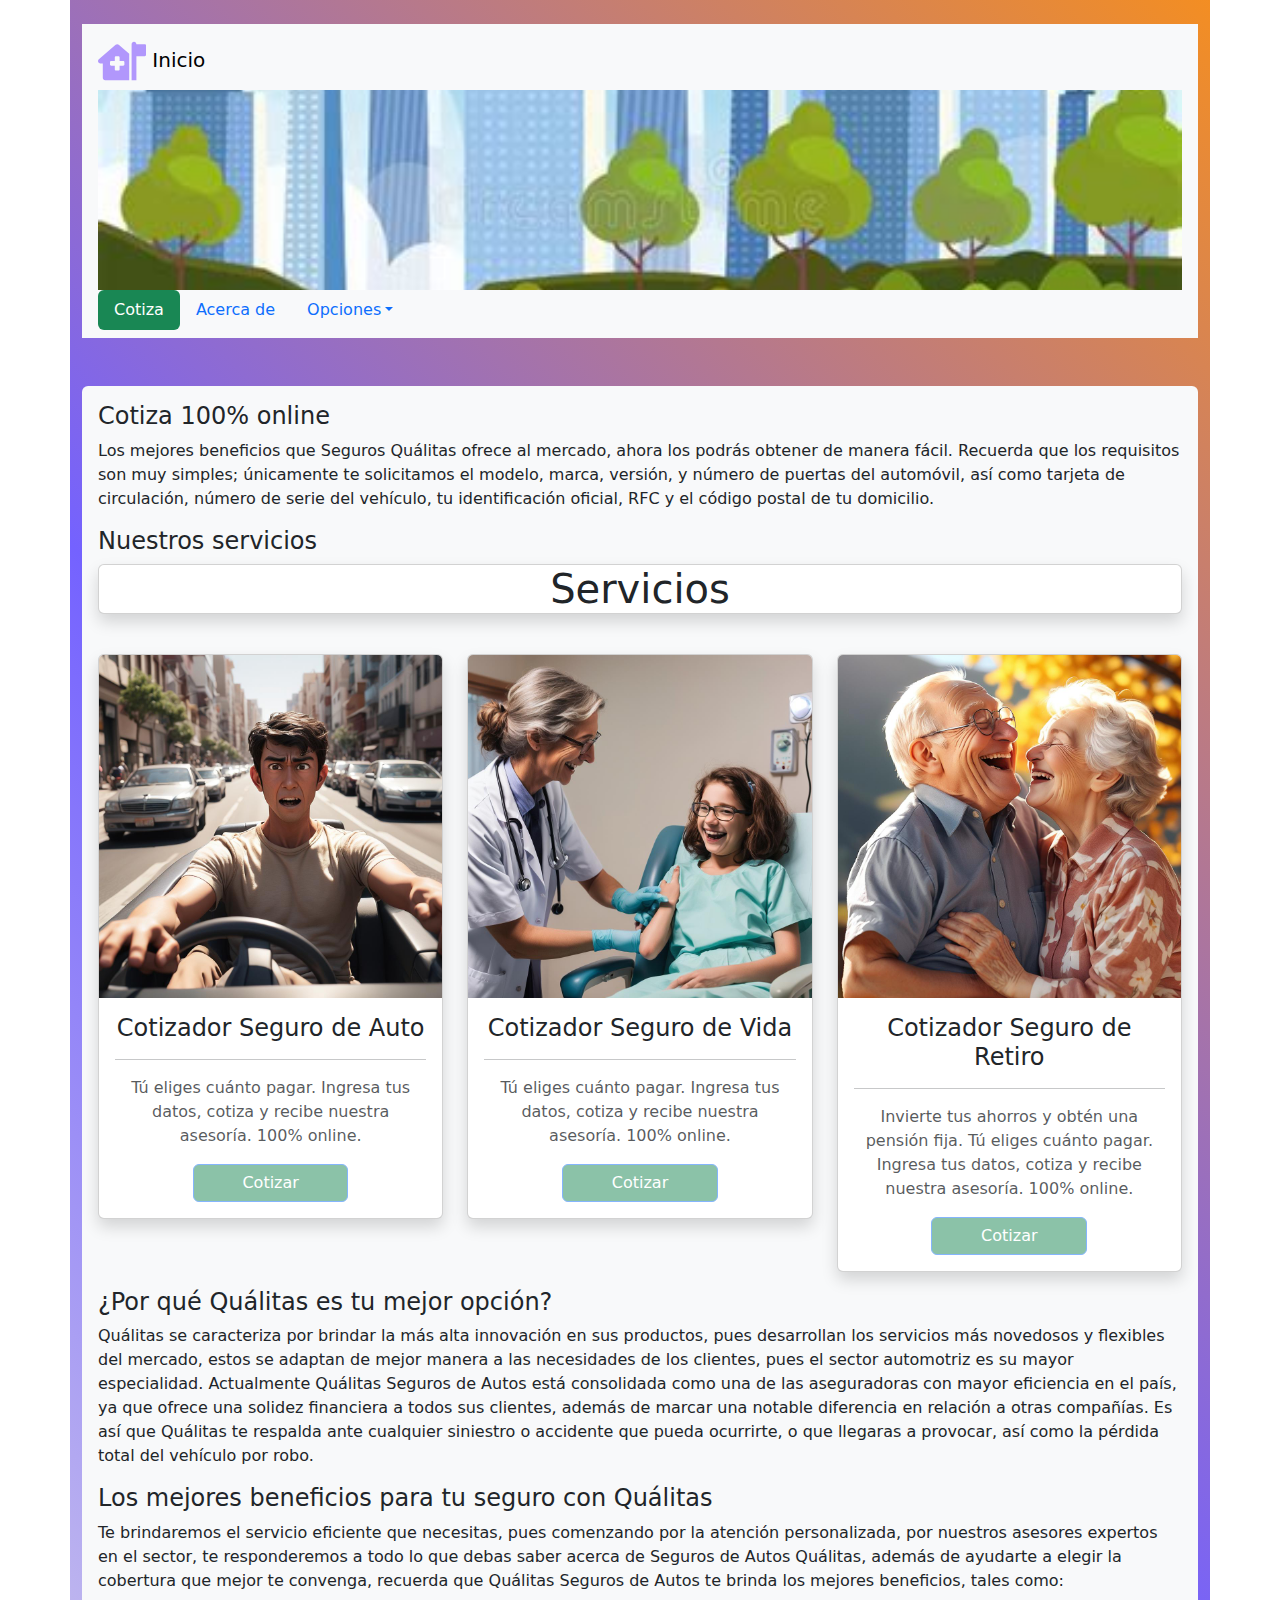
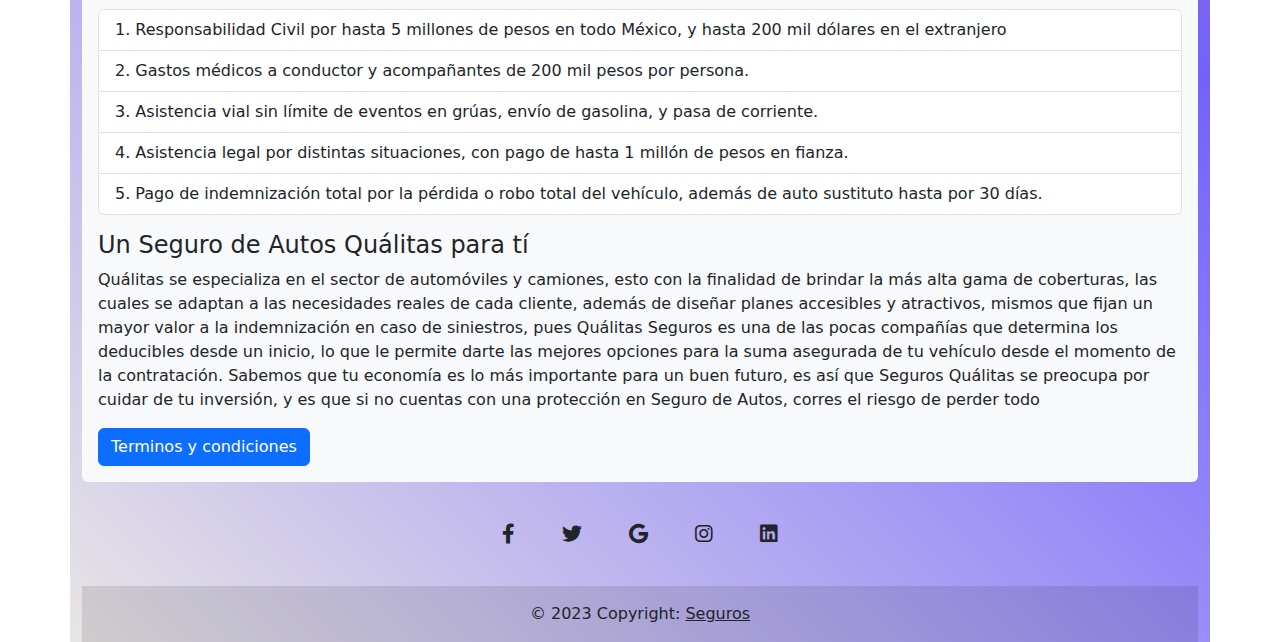
<file: index.html>
<!doctype html>
<html lang="en">
  <head>
    <meta charset="utf-8">
    <meta name="viewport" content="width=device-width, initial-scale=1">
    <title>Cotizador demo</title>
    <link rel="stylesheet" href="https://cdnjs.cloudflare.com/ajax/libs/font-awesome/6.0.0/css/all.min.css">
  
    <link href="https://cdn.jsdelivr.net/npm/bootstrap@5.3.3/dist/css/bootstrap.min.css" rel="stylesheet" integrity="sha384-QWTKZyjpPEjISv5WaRU9OFeRpok6YctnYmDr5pNlyT2bRjXh0JMhjY6hW+ALEwIH" crossorigin="anonymous">
<link rel="stylesheet" href="css/style.css">  
</head>
  <body>
<div class="container">
  <br>
  <i src="img/house-medical-flag-solid.svg"  style="color: #B197FC;"></i>

<nav id="navbar-example2"  class="navbar bg-body-tertiary px-3 mb-4">
    <a class="navbar-brand" href="#"><img src="img/house-medical-flag-solid.svg" style="height: 48px; width: 48px;" class="card-img-top" alt="Logo">
        Inicio</a>
        <img src="img/banner1.png"  class="fondonav">
    <ul class="nav nav-pills">
      <li class="nav-item">
        <a class="nav-link bg-success" href="#scrollspyHeading1">Cotiza</a>
      </li>
      <li class="nav-item">
        <a class="nav-link" href="#scrollspyHeading5">Acerca de</a>
      </li>
      <li class="nav-item dropdown">
        <a class="nav-link dropdown-toggle" data-bs-toggle="dropdown" href="#" role="button" aria-expanded="false">Opciones</a>
        <ul class="dropdown-menu">
          <li><a class="dropdown-item" href="#scrollspyHeading4">Beneficios</a></li>
          <li><a class="dropdown-item" href="#scrollspyHeading3">Por que nostros</a></li>
          <li><hr class="dropdown-divider"></li>
          <li><a class="dropdown-item" href="#scrollspyHeading5">Un seguro de Auto</a></li>
        </ul>
      </li>
    </ul>
  </nav>

  <div class="b-example-divider"></div>
  <br>
    <div class="">
      <div data-bs-spy="scroll" data-bs-target="#navbar-example2" data-bs-root-margin="0px 0px -40%" data-bs-smooth-scroll="true" class="scrollspy-example bg-body-tertiary p-3 rounded-2" tabindex="0">
        <h4 id="scrollspyHeading1">Cotiza 100% online</h4>
        <p>Los mejores beneficios que Seguros Quálitas ofrece al mercado, ahora los podrás obtener de manera fácil. Recuerda que los requisitos son muy simples; únicamente te solicitamos el modelo, marca, versión, y número de puertas del automóvil, así como tarjeta de circulación, número de serie del vehículo, tu identificación oficial, RFC y el código postal de tu domicilio.</p>
        <h4 id="scrollspyHeading2">Nuestros servicios</h4>
            <!--container-->
    <div class="text-center mt-1">
        <h3 class="display-6 text-dark card shadow">Servicios</h3>
        <div class="row mt-4">
            <div class="col-sm-12 col-md-4 col-lg-4 py-3">
                <div class="card shadow">
                <img src="img/drive.jpg" class="card-img-top" alt="Servicio 1">
                <div class="card-body">
                    <h4>Cotizador Seguro de Auto</h4>
                    <hr>
                    <p class="text-muted"> Tú eliges cuánto pagar. Ingresa tus datos, cotiza y recibe nuestra asesoría. 100% online.</p>
                 
                    <a href="cotizador.html" class="btn btn-primary  placeholder col-6 text-bg-success" aria-disabled="true">Cotizar</a>
                </div>
                
            </div>
            </div>


            <div class="col-sm-12 col-md-4 col-lg-4 py-3">
              <div class="card shadow">
                <img src="img/vida.jpg" class="card-img-top" alt="Servicio 1">
                    <div class="card-body">
                <h4>Cotizador Seguro de Vida</h4>
                <hr>
                        <p class="text-muted"> Tú eliges cuánto pagar. Ingresa tus datos, cotiza y recibe nuestra asesoría. 100% online.</p>
                <a href="cotizador.html" class="btn btn-primary  placeholder col-6 text-bg-success" aria-disabled="true">Cotizar</a>
                    </div>    
                </div>
            </div>


            <div class="col-sm-12 col-md-4 col-lg-4 py-3">
                <div class="card shadow">
            <img src="img/vejez.jpg" class="card-img-top" alt="Servicio 1">
                <div class="card-body">
                    <h4>Cotizador Seguro de Retiro</h4>
                    <hr>
                    <p class="text-muted">Invierte tus ahorros y obtén una pensión fija.
                    Tú eliges cuánto pagar. Ingresa tus datos, cotiza y recibe nuestra asesoría. 100% online.</p>
                
                    <a href="cotizador.html" class="btn btn-primary  placeholder col-6 text-bg-success" >Cotizar</a>
                    </div>
                </div>
            </div>

        </div>
    </div>
        <h4 id="scrollspyHeading3">¿Por qué Quálitas es tu mejor opción?</h4>
        <p>Quálitas se caracteriza por brindar la más alta innovación en sus productos, pues desarrollan los servicios más novedosos y flexibles del mercado, estos se adaptan de mejor manera a las necesidades de los clientes, pues el sector automotriz es su mayor especialidad.

            Actualmente Quálitas Seguros de Autos está consolidada como una de las aseguradoras con mayor eficiencia en el país, ya que ofrece una solidez financiera a todos sus clientes, además de marcar una notable diferencia en relación a otras compañías. Es así que Quálitas te respalda ante cualquier siniestro o accidente que pueda ocurrirte, o que llegaras a provocar, así como la pérdida total del vehículo por robo.</p>
        <h4 id="scrollspyHeading4">Los mejores beneficios para tu seguro con Quálitas</h4>
        <p>
            Te brindaremos el servicio eficiente que necesitas, pues comenzando por la atención personalizada, por nuestros asesores expertos en el sector, te responderemos a todo lo que debas saber acerca de Seguros de Autos Quálitas, además de ayudarte a elegir la cobertura que mejor te convenga, recuerda que Quálitas Seguros de Autos te brinda los mejores beneficios, tales como:
            <ol class="list-group list-group-numbered">
                <li class="list-group-item">Responsabilidad Civil por hasta 5 millones de pesos en todo México, y hasta 200 mil dólares en el extranjero</li>
                <li class="list-group-item">Gastos médicos a conductor y acompañantes de 200 mil pesos por persona.</li>
                <li class="list-group-item">Asistencia vial sin límite de eventos en grúas, envío de gasolina, y pasa de corriente.</li>
                <li class="list-group-item"> Asistencia legal por distintas situaciones, con pago de hasta 1 millón de pesos en fianza.</li>
                <li class="list-group-item">Pago de indemnización total por la pérdida o robo total del vehículo, además de auto sustituto hasta por 30 días.</li>
              </ol>

        </p>
        <h4 id="scrollspyHeading5">Un Seguro de Autos Quálitas para tí</h4>
        <p>Quálitas se especializa en el sector de automóviles y camiones, esto con la finalidad de brindar la más alta gama de coberturas, las cuales se adaptan a las necesidades reales de cada cliente, además de diseñar planes accesibles y atractivos, mismos que fijan un mayor valor a la indemnización en caso de siniestros, pues Quálitas Seguros es una de las pocas compañías que determina los deducibles desde un inicio, lo que le permite darte las mejores opciones para la suma asegurada de tu vehículo desde el momento de la contratación.

            Sabemos que tu economía es lo más importante para un buen futuro, es así que Seguros Quálitas se preocupa por cuidar de tu inversión, y es que si no cuentas con una protección en Seguro de Autos, corres el riesgo de perder todo</p>
<!-- Button trigger modal -->
<button type="button" class="btn btn-primary" data-toggle="modal" data-target="#exampleModal">
  Terminos y condiciones
</button>

<!-- Modal -->
<div class="modal fade" id="exampleModal" tabindex="-1" role="dialog" aria-labelledby="exampleModalLabel" aria-hidden="true">
  <div class="modal-dialog" role="document">
    <div class="modal-content">
      <div class="modal-header">
        <h5 class="modal-title" id="exampleModalLabel"><b>Terminos y condiciones</b></h5>
      </div>
      <div class="modal-body">
        <b>Uso de medios electrónicos.</b>
      <p class="text-justify">
        En términos de lo dispuesto por el artículo 214 de la Ley de Instituciones de Seguros y de Fianzas, y el Capítulo 4.10 de las Disposiciones de la Circular Única de Seguros y Fianzas, el Contratante y/o Asegurado podrán hacer uso de los medios electrónicos que La Compañía pone a su disposición y que se regulan a través del documento denominado “Términos y Condiciones del Uso de Medios Electrónicos” cuya versión vigente se encuentra disponible en la siguiente dirección electrónica www.com.mx. Precepto(s) legales(s) disponible(s) en www.com.mx
        Para efectos de lo establecido en la presente cláusula, se entiende como uso de medios electrónicos a la utilización de equipos, medios ópticos o de cualquier otra tecnología, sistemas automatizados de procesamiento de datos y redes de telecomunicaciones para la celebración del contrato de seguro, operaciones de cualquier tipo relacionadas con el contrato de seguro, prestación de servicios y cualesquiera otros que sean incluidos en los “Términos y Condiciones del Uso de Medios Electrónicos”, en sustitución a la firma autógrafa.  </div>
      </p>
        <div class="modal-footer">
        <button type="button" class="btn btn-secondary" data-dismiss="modal">Cerrar</button>
        <button type="button" class="btn btn-primary" data-dismiss="modal">Aceptar</button>
      </div>
    </div>
  </div>
</div>
          </div>
</div>



  <footer class="text-center text-white" >
    <!-- Grid container -->
    <div class=" pt-4">
      <!-- Section: Social media -->
      <section class="mb-4">
        <!-- Facebook -->
        <a
          data-mdb-ripple-init class="btn btn-link btn-floating btn-lg text-dark m-1"
          href="#!"
          role="button"
          data-mdb-ripple-color="dark"
          ><i class="fab fa-facebook-f"></i
        ></a>
  
        <!-- Twitter -->
        <a
          data-mdb-ripple-init class="btn btn-link btn-floating btn-lg text-dark m-1"
          href="#!"
          role="button"
          data-mdb-ripple-color="dark"
          ><i class="fab fa-twitter"></i
        ></a>
  
        <!-- Google -->
        <a
          data-mdb-ripple-init class="btn btn-link btn-floating btn-lg text-dark m-1"
          href="#!"
          role="button"
          data-mdb-ripple-color="dark"
          ><i class="fab fa-google"></i
        ></a>
  
        <!-- Instagram -->
        <a
          data-mdb-ripple-init class="btn btn-link btn-floating btn-lg text-dark m-1"
          href="#!"
          role="button"
          data-mdb-ripple-color="dark"
          ><i class="fab fa-instagram"></i
        ></a>
  
        <!-- Linkedin -->
        <a
          data-mdb-ripple-init class="btn btn-link btn-floating btn-lg text-dark m-1"
          href="#!"
          role="button"
          data-mdb-ripple-color="dark"
          ><i class="fab fa-linkedin"></i
        ></a>
      </section>
      <!-- Section: Social media -->
    </div>
    <!-- Grid container -->
  
    <!-- Copyright -->
    <div class="text-center text-dark p-3" style="background-color: rgba(0, 0, 0, 0.1);">
      © 2023 Copyright:
      <a class="text-dark" href="https://mdbootstrap.com/">Seguros </a>
    </div>
    <!-- Copyright -->
  </footer>


</div>
<!--FIN container-->

<script src="https://code.jquery.com/jquery-3.3.1.slim.min.js" integrity="sha384-q8i/X+965DzO0rT7abK41JStQIAqVgRVzpbzo5smXKp4YfRvH+8abtTE1Pi6jizo" crossorigin="anonymous"></script>
<script src="https://cdn.jsdelivr.net/npm/popper.js@1.14.7/dist/umd/popper.min.js" integrity="sha384-UO2eT0CpHqdSJQ6hJty5KVphtPhzWj9WO1clHTMGa3JDZwrnQq4sF86dIHNDz0W1" crossorigin="anonymous"></script>
<script src="https://cdn.jsdelivr.net/npm/bootstrap@4.3.1/dist/js/bootstrap.min.js" integrity="sha384-JjSmVgyd0p3pXB1rRibZUAYoIIy6OrQ6VrjIEaFf/nJGzIxFDsf4x0xIM+B07jRM" crossorigin="anonymous"></script>
<script src="https://cdn.jsdelivr.net/npm/@popperjs/core@2.11.8/dist/umd/popper.min.js" integrity="sha384-I7E8VVD/ismYTF4hNIPjVp/Zjvgyol6VFvRkX/vR+Vc4jQkC+hVqc2pM8ODewa9r" crossorigin="anonymous"></script>
<script src="https://cdn.jsdelivr.net/npm/bootstrap@5.3.3/dist/js/bootstrap.min.js" integrity="sha384-0pUGZvbkm6XF6gxjEnlmuGrJXVbNuzT9qBBavbLwCsOGabYfZo0T0to5eqruptLy" crossorigin="anonymous"></script>

</body>
</html>
</file>
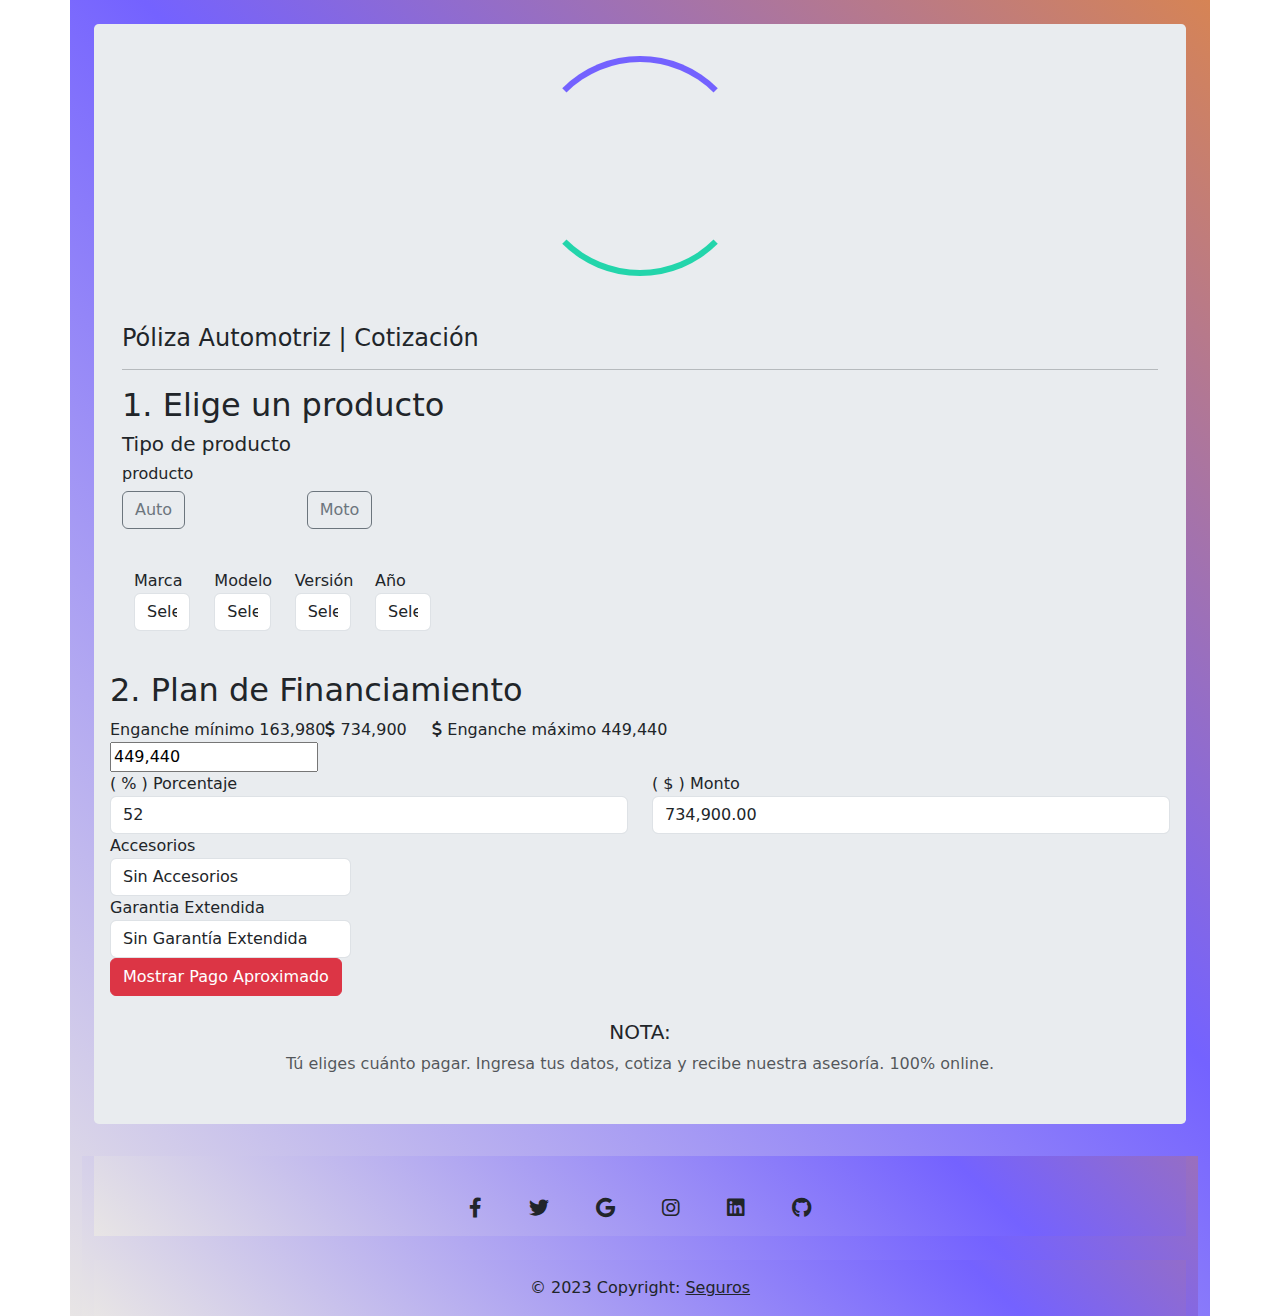
<file: cotizador.html>
<!DOCTYPE html>
<html lang="en">

<head>
  <meta charset="UTF-8">
  <link rel="stylesheet" href="css/style.css">
  <link href="https://cdn.jsdelivr.net/npm/bootstrap@5.3.3/dist/css/bootstrap.min.css" rel="stylesheet" integrity="sha384-QWTKZyjpPEjISv5WaRU9OFeRpok6YctnYmDr5pNlyT2bRjXh0JMhjY6hW+ALEwIH" crossorigin="anonymous">

  <link rel="stylesheet" href="https://cdnjs.cloudflare.com/ajax/libs/font-awesome/6.0.0/css/all.min.css">
  <meta name="viewport" content="width=device-width, initial-scale=1.0">
  <title>Cotizador Auto</title>
</head>

<body>
  <div class="container">
    <div class="b-example-divider"></div>
    <br>
    <!-- main-->
    <div class="container-fluid">
      <div class="jumbotron">

        <div class="container-fluid">
          <div class="centrar"><div class="spinner"></div>
        </div>
            <br><br>
          <h4>Póliza Automotriz | Cotización</h4>
          <hr> 
          <div class="col-sm-12">
            <h2>1. Elige un producto</h2>
          </div>
          <div class="col-sm-12 col-md-4 col-lg-4 ">
            <h5>Tipo de producto</h5>
            <h6>producto</h6>
            <div class="row">
              <div class="col-sm-6" data-toggle="buttons">
                <p>
                  <button type="button" class="btn btn-outline-secondary" aria-pressed="true">Auto</button>

              </div>
              <div class="col-sm-4">
                <p>
                  <button type="button" class="btn btn-outline-secondary">Moto</button>
                </p>

              </div>

            </div>
            <br>
            <div class="row container-fluid col-sm-12 col-md-12 col-lg-12 col-12">

              <div class="col-sm-6 col-md-6 col-lg-3 col-12">
                <div class="form-group disable-natural">
       <label class="control-label"> Marca</label>
                  <select stylw="margin-left" class="form-control righted " aria-label="Default select example">
                    <option selected>Selecciona</option>
                    <option value="1">volkswagen</option>
                    <option value="2">chevrolet</option>
                    <option value="3">KIA</option>
                  </select>

                  <span class="material-input"></span>
                </div>

              </div>
              <div class="col-sm-10 col-md-4 col-lg-3 col-12">
                <div class="form-group disable-natural" id="divProducts">

                  <label class="control-label"> Modelo</label>

                  <select class="form-control righted " aria-label="Default select example">
                    <option selected>Selecciona</option>
                    <option value="1">plus</option>
                    <option value="2">intermedio</option>
                    <option value="3">basico</option>
                  </select>
                  <span class="material-input"></span>
                </div>
              </div>
              <div class="col-sm-10 col-md-4 col-lg-3 col-12">
                <div class="form-group disable-natural" id="divVersions">

                  <label class="control-label">Versión </label>
                  <form action="/Portalizacion/COTIZADOR/Versions" data-ajax="true" data-ajax-method="Post" id="form2"
                    method="post">

                    <select class="form-control righted " aria-label="Default select example">
                      <option selected>Selecciona</option>
                      <option value="1">One</option>
                      <option value="2">Two</option>
                      <option value="3">Three</option>
                    </select>
                    <span class="material-input"></span>
                </div>
              </div>
              <div class="col-sm-10 col-md-4 col-lg-3 col-12">
                <div class="form-group disable-natural" id="divYears">
                  <label class="control-label"> Año </label>

                  <select class="form-control righted " aria-label="Default select example">
                    <option selected>Selecciona</option>
                    <option value="1">2023</option>
                    <option value="2">2022</option>
                    <option value="3">2021</option>
                  </select>
                  <span class="material-input"></span>
                </div>
              </div>
              <div class="col-sm-12 col-md-12 col-lg-12">
                <br>
              </div>
              <div class="col-md-12 centered" id="divListPrice"></div>
            </div>



            </p>

          </div>


        </div><!--cardbody fin-->
        <div>
          <h2>2. Plan de Financiamiento</h2>
        </div>
        <div class="col-sm-12 col-md-6 col-lg-7 position-relative">
          <label class="control-label label-slider-min" id="lblDownPaymentMin">Enganche mínimo</label>
         <span class="irs js-irs-0 irs-with-grid"><span class="irs"><span class="irs-line" tabindex="-1"><span
                  class="irs-line-left"></span><span class="irs-line-mid"></span>
                163,980</span><span class="irs-max" style="visibility: visible;"><i
                  class="fa fa-dollar"></i> 734,900</span>
                  <span class="irs-from"style="visibility: hidden;">0</span><span class="irs-to" style="visibility: hidden;">0</span><span
                class="irs-single" style="left: -4.66269%;"><i class="fa fa-dollar"></i>
               
              </span><span class="irs-grid" style="width: 90.4762%; left: 4.6619%;"><span class="irs-grid-pol"
                style="left: 0%"></span>
                 
                <span class="irs-grid-pol small" style="left: 30%"></span>
                
                <span class="irs-grid-pol small" style="left: 20%"></span>
                <label class="control-label label-slider-max" id="lblDownPaymentMax">Enganche máximo</label>
           
                <span class="irs-grid-pol small"style="left: 10%"></span>449,440</span><span
                class="irs-grid-pol small" style="left: 90%"></span><span class="irs-grid-pol small"
                style="left: 80%"></span><span class="irs-grid-pol small" style="left: 70%"></span></span></span><span
              class="irs-bar" style="left: 4.7619%; width: 0%;"></span><span class="irs-bar-edge"></span><span
              class="irs-shadow shadow-single" style="display: none;"></span><span class="irs-slider single"
              style="left: 0%;"></span></span><input type="text" id="slider-enganche" value="449,440" name="slider-enganche"
            class="irs-hidden-input" readonly="">
          <input hidden="" id="hdnQuoteExtendedWarrantyAmount" value="449,440">
          <input hidden="" id="hdnQuoteAutoPartsTheftInsuranceAmount" value="0">
        </div>
        <div class="row">
          <div class="col-sm-6 col-md-6 col-lg-6">
            <div class="form-group">
              <label class="control-label"><span class="color-marca bold">( % )</span> Porcentaje</label>

              <div class="inner-addon right-addon"><i class="glyphicons-ok-circle ok-color glyphicons"></i><input
                  type="text" class="form-control required-element success-input" id="porcentaje-elemento" value="52"
                  onblur=""></div><span class="material-input"></span>
            </div>
          </div>
          <div class="col-sm-6 col-md-6 col-lg-6">
            <div class="form-group">
              <label class="control-label"><span class="color-marca bold">( $ )</span> Monto</label>

              <div class="inner-addon right-addon"><i class="glyphicons-ok-circle ok-color glyphicons"></i><input
                  type="text" class="form-control required-element success-input" id="valor-slider-enganche"
                  maxlength="15" placeholder="$734,900.00" value="734,900.00" data-thousands="," data-decimal="." data-prefix="$"
                  onblur=""></div><span class="material-input"></span>
            </div>
          </div>
        </div>

        <div class="col-sm-12">
          <div class="row col-lg-12 col-sm-9">
            <div class="col-sm-6 col-md-4 col-lg-3 col-12">
              <label class="control-label">Accesorios</label>
              <div class="form-group natural-select-chev"><select class="form-control righted pd-r10"
                  data-live-search="true" id="cboAccesoriesOptions" name="cboAccesoriesOptions"
                  onblur="">
                  <option value="0">Sin Accesorios</option>
                  <option value="1">Accesorios Vehículo</option>
                </select><span class="material-input"></span></div>
            </div>


            <div class="col-sm-12 col-md-4 col-lg-3 col-12 hd-accesories" style="display: none;">
              <label class="control-label"><i class="fa fa-asterisk obligatorio"></i>Descripción de accesorios</label>
              <div class="form-group is-empty"><input type="text" class="form-control" id="txtAccesoriesDescription"
                  placeholder="Ejemplo: Estereo" value="" maxlength="300" onblur="checkRequired(this)"><span
                  class="material-input"></span></div>
            </div>

            <div class="col-sm-6 col-md-4 col-lg-3 col-12 hd-accesories" style="display: none;">
              <label class="control-label"><i class="fa fa-asterisk obligatorio">&nbsp;</i><span
                  class="color-marca bold">( $ )</span> Monto de accesorios</label>
              <div class="form-group"><input type="text" class="form-control money" id="txtAccesoriesAmount"
                  placeholder="$0.00" value="0" data-thousands="," data-decimal="." data-prefix="$"
                  onblur="ValdidateAccesories(this)"><span class="material-input"></span></div>
            </div>

            <div class="col-sm-6 col-md-4 col-lg-3 col-12 hd-accesories" style="display: none;">
              <label class="control-label"><i class="fa fa-asterisk obligatorio"></i>Forma de Pago</label>

              <div class="form-group natural-select-chev"><select class="form-control righted pd-r10"
                  data-live-search="true" id="cboPaymentTypeAccessories" name="cboPaymentTypeAccessories"
                  onblur="checkNoRequired(this)">
                  <option value="1">Financiado</option>
                  <option value="2">Contado</option>
                </select><span class="material-input"></span></div>
            </div>
          </div>
          <div class="row col-lg-12 col-sm-9">
            <div class="col-sm-6 col-md-4 col-lg-3 col-12">
              <label class="control-label">Garantia Extendida</label>
              <div class="form-group natural-select-chev"><select class="form-control righted pd-r10"
                  data-live-search="true" id="cboWarrantyOptions" name="cboWarrantyOptions"
                  onblur="checkNoRequired(this)">
                  <option value="0">Sin Garantía Extendida</option>
                  <option value="1">Garantía Extendida</option>
                </select><span class="material-input"></span></div>
            </div>

            <div class="col-sm-6 col-md-4 col-lg-3 col-12 hd-ExtWarr" style="display: none;">
              <label class="control-label"><i class="fa fa-asterisk obligatorio">&nbsp;</i><span
                  class="color-marca bold">( $ )</span> Monto</label>
              <div class="form-group"><input type="text" class="form-control money" id="txtExtendedwarranty"
                  placeholder="$0.00" value="0" data-thousands="," data-decimal="." data-prefix="$"
                  onchange="ValdidateExtendedwarranty(this)"><span class="material-input"></span></div>
            </div>

            <div class="col-sm-6 col-md-4 col-lg-3 col-12 hd-ExtWarr" style="display: none;">
              <label class="control-label"><i class="fa fa-asterisk obligatorio"></i>Forma de Pago</label>
              <div class="form-group natural-select-chev"><select class="form-control righted pd-r10"
                  data-live-search="true" id="cboPaymentTypeWarranty" name="cboPaymentTypeWarranty"
                  onblur="checkNoRequired(this)">
                  <option value="1">Financiado</option>
                  <option value="2">Contado</option>
                </select><span class="material-input"></span></div>
            </div>
          </div>
          <div class="row">
            <div class="is-empty col-lg-12"></div>
            <div class="col-sm-6 col-md-4 col-lg-3 col-12">
              <button id="btnCalcCuotas"
                class="btn btn-danger btn-marca-bg btn-mobile-expand mt-25-imp btn-cotizar-seguro">
                Mostrar Pago Aproximado
              </button>
            </div>
          </div>
        </div>
        <div><br></div>
        <div class="text-center col-md-12 col-lg-12">
          <h5>NOTA:</h5>
          <p class="text-center text-muted"> Tú eliges cuánto pagar. Ingresa tus datos, cotiza y recibe nuestra asesoría. 100%
            online.
          </p>
        </div>
      </div>


    </div>


    <!--main fin-->


 
    <div class="container">
        <footer class="text-center text-white" >
          <!-- Grid container -->
          <div class="container pt-4">
            <!-- Section: Social media -->
            <section class="mb-4">
              <!-- Facebook -->
              <a
                data-mdb-ripple-init class="btn btn-link btn-floating btn-lg text-dark m-1"
                href="#!"
                role="button"
                data-mdb-ripple-color="dark"
                ><i class="fab fa-facebook-f"></i
              ></a>
        
              <!-- Twitter -->
              <a
                data-mdb-ripple-init class="btn btn-link btn-floating btn-lg text-dark m-1"
                href="#!"
                role="button"
                data-mdb-ripple-color="dark"
                ><i class="fab fa-twitter"></i
              ></a>
        
              <!-- Google -->
              <a
                data-mdb-ripple-init class="btn btn-link btn-floating btn-lg text-dark m-1"
                href="#!"
                role="button"
                data-mdb-ripple-color="dark"
                ><i class="fab fa-google"></i
              ></a>
        
              <!-- Instagram -->
              <a
                data-mdb-ripple-init class="btn btn-link btn-floating btn-lg text-dark m-1"
                href="#!"
                role="button"
                data-mdb-ripple-color="dark"
                ><i class="fab fa-instagram"></i
              ></a>
        
              <!-- Linkedin -->
              <a
                data-mdb-ripple-init class="btn btn-link btn-floating btn-lg text-dark m-1"
                href="#!"
                role="button"
                data-mdb-ripple-color="dark"
                ><i class="fab fa-linkedin"></i
              ></a>
              <!-- Github -->
              <a
                data-mdb-ripple-init class="btn btn-link btn-floating btn-lg text-dark m-1"
                href="#!"
                role="button"
                data-mdb-ripple-color="dark"
                ><i class="fab fa-github"></i
              ></a>
            </section>
            <!-- Section: Social media -->
          </div>
          <!-- Grid container -->
        
          <!-- Copyright -->
          <div class="container text-center text-dark p-3" style="background-color: rgba(0, 0, 0, 0.2);">
            © 2023 Copyright:
            <a class="text-dark" href="https://mdbootstrap.com/">Seguros </a>
          </div>
          <!-- Copyright -->
        </footer>
  </div>
</div> <!--fin-->


  <script src="https://code.jquery.com/jquery-3.2.1.js"></script>
  <script type="text/javascript">
    //funcion para ocultar spinner despues de unos milisegundos
    $(document).ready(function () {
      setTimeout(function () {
        $(".spinner").fadeOut(1100);
      }, 2000);

      setTimeout(function () {
        $(".container").fadeIn(1500);
      }, 6000);
    });

  </script>
</body>

</html>
</file>
<file: css/style.css>
.fondonav {
  width: 100%;
  height: 200px;
  object-fit: cover;
  object-position:center;
}
.container{
    height: 200h;
    width: 110%;
    background: linear-gradient(45deg,#e8e5e5,#7462ff,#f48e21,#23d5ab);
    background-size: 250% 100%;
    animation: 12s ease-in-out infinite;
}
@keyframes color{
    0%{
        background-position: 0 50%;
    }
    50%{
        background-position: 100 50%;  
    }
    100%{
        background-position: 0 50%;  
    }

}

.jumbotron {
    padding: 2rem 1rem;
    margin-bottom: 2rem;
    background-color: #e9ecef;
    border-radius: .3rem;
  }

  .body{
    padding: 0;
    margin: 0;
    box-sizing: border-box;
}

.centrar{
    display: flex;
    justify-content: center;
}
.spinner{
    height: 220px;
    width: 220px;
    border: 6px solid;
    border-color: #7462ff transparent #23d5ab transparent;
    border-radius: 80%;
    animation: spin 1.4s linear infinite;
  }
  .hijo {
    margin: 0 auto;
  }
  
  @keyframes spin {
    to {
      transform: rotate(360deg);
    }
  }
</file>
